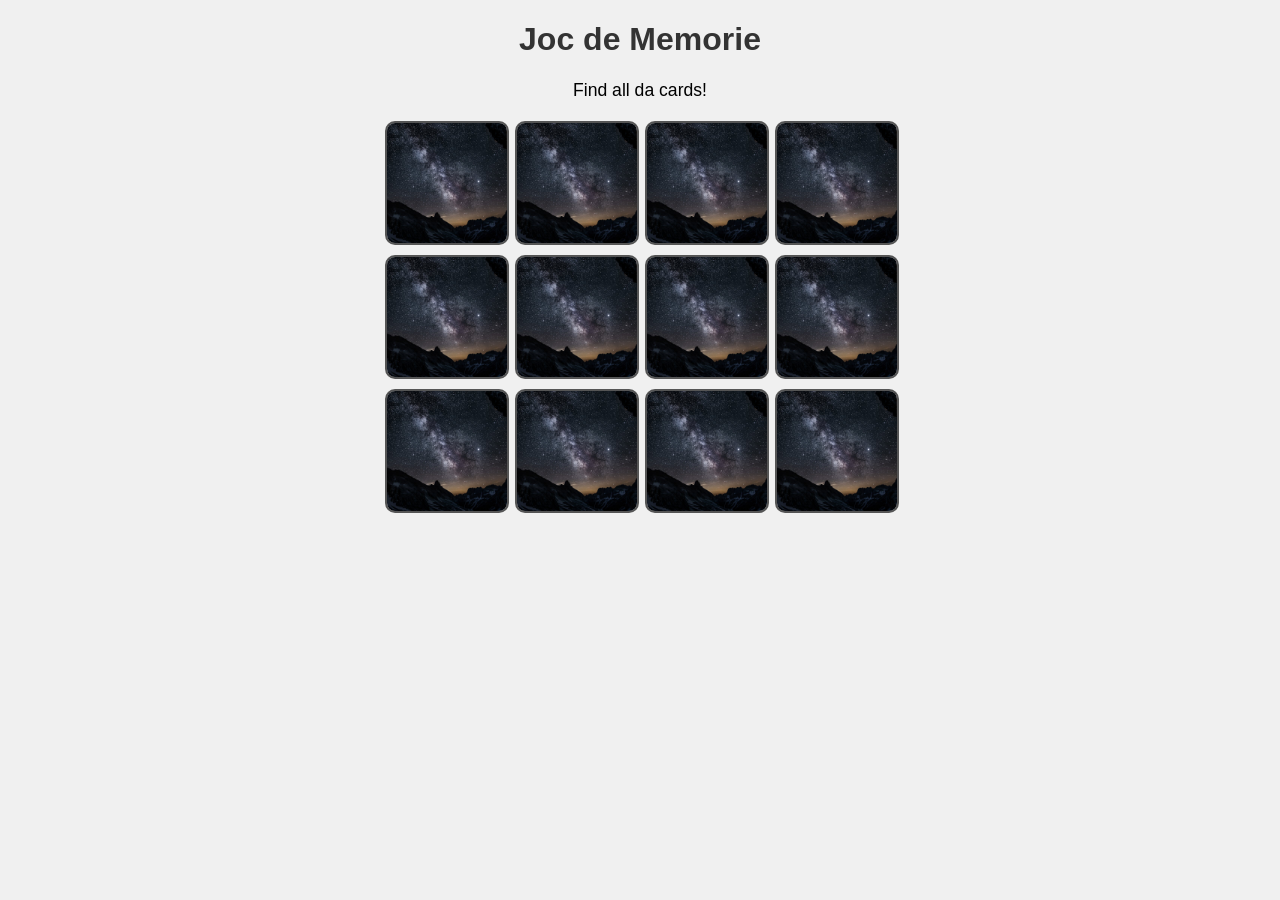
<file: index.html>
<!DOCTYPE html>
<html lang="ro">
<head>
  <meta charset="UTF-8">
  <meta name="viewport" content="width=device-width, initial-scale=1.0">
  <title>Joc de Memorie</title>
  <!-- Legătura către fișierul CSS -->
  <link rel="stylesheet" href="index.css">
  <!-- Legătura către fișierul JavaScript (defer pentru a încărca după HTML) -->
  <script defer src="index.js"></script>
</head>
<body>
  <!-- Titlul jocului -->
  <h1>Joc de Memorie</h1>
  <!-- Instrucțiuni scurte pentru jucător -->
  <p>Find all da cards!</p>

  <!-- Zona unde vor fi plasate cărțile (generată din JavaScript) -->
  <div id="game-board" class="game-board">
    <!-- Cărțile vor fi adăugate aici de scriptul JavaScript -->
  </div>
</body>
</html>
</file>
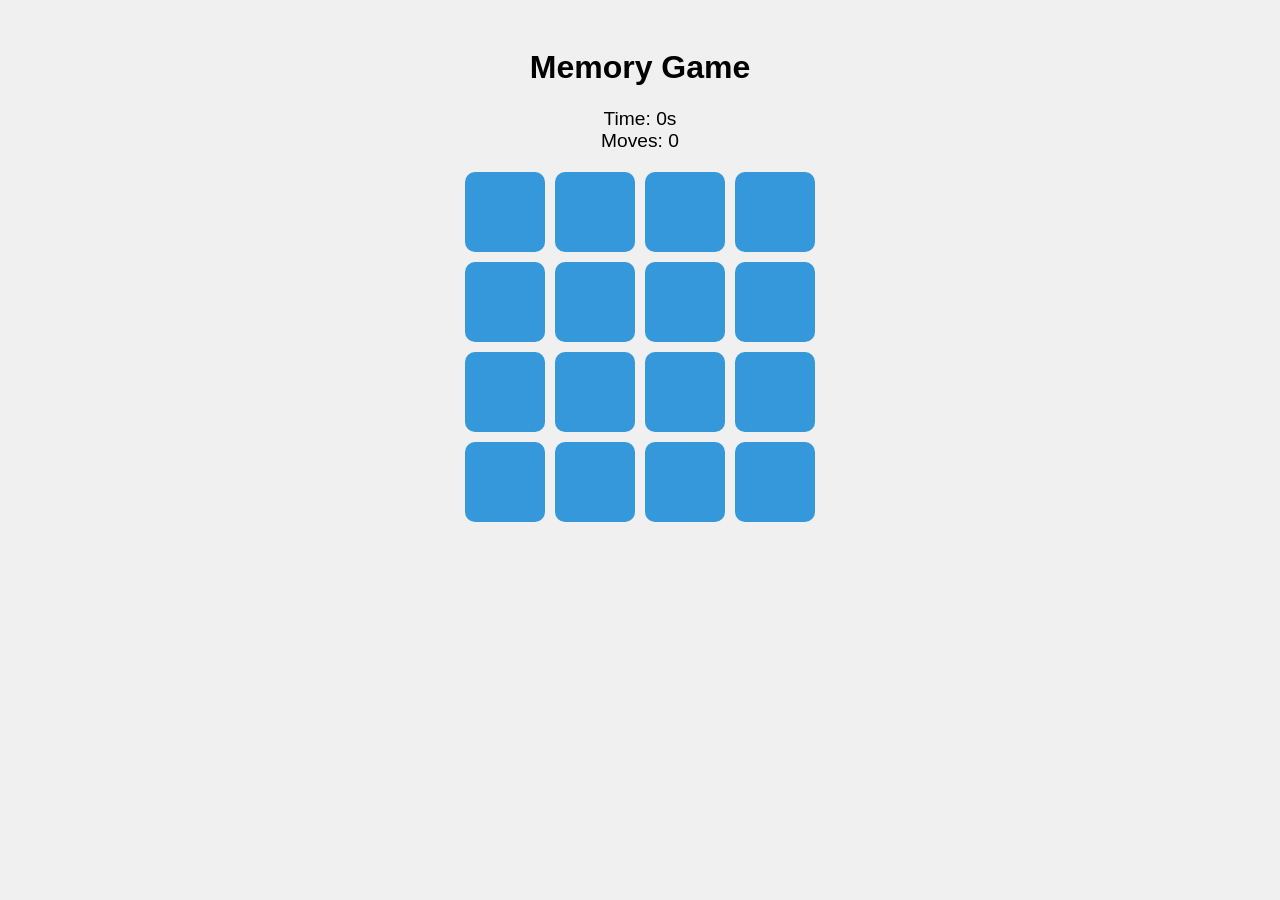
<file: var2/index2.html>
<!DOCTYPE html>
<html lang="en">
<head>
  <meta charset="UTF-8">
  <title>Memory Game</title>
  <link rel="stylesheet" href="index2.css">
</head>
<body>
  <h1>Memory Game</h1>
  
  <div class="stats">
    <div id="timer">Time: 0s</div>
    <div id="moves">Moves: 0</div>
  </div>

  <div class="game-board" id="gameBoard"></div>

  <div id="win-message">
    <h2>🎉 You won! 🎉</h2>
    <p id="final-stats"></p>
    <button onclick="restartGame()">Play Again</button>
  </div>

  <script src="index2.js"></script>
</body>
</html>
</file>
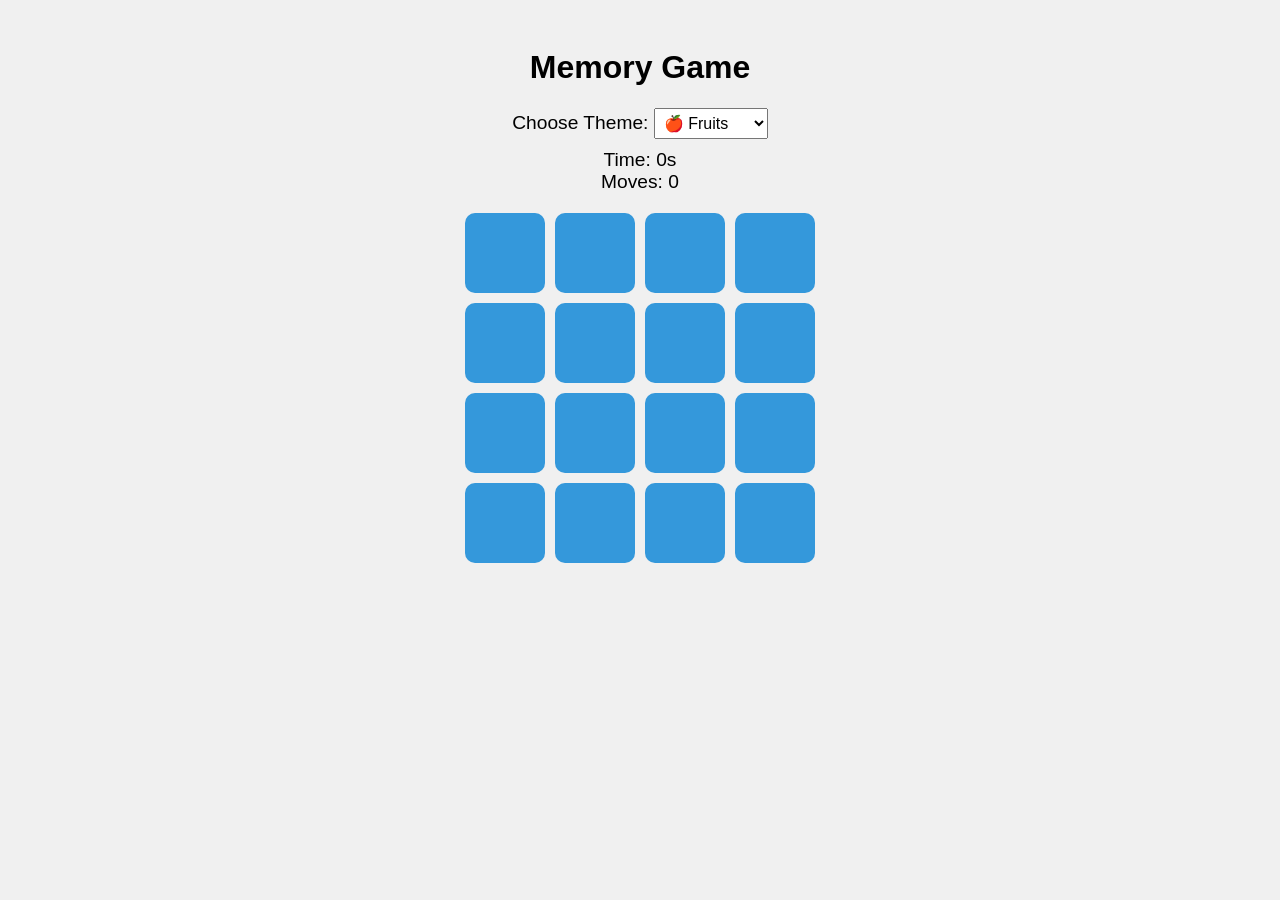
<file: var3/index3.html>
<!DOCTYPE html>
<html lang="en">
<head>
  <meta charset="UTF-8">
  <title>Memory Game</title>
  <link rel="stylesheet" href="index3.css">
</head>
<body>
  <h1>Memory Game</h1>

  <div class="stats">
    <label for="themeSelect">Choose Theme:</label>
    <select id="themeSelect">
      <option value="fruits">🍎 Fruits</option>
      <option value="animals">🐶 Animals</option>
      <option value="space">🚀 Space</option>
    </select>
    <div id="timer">Time: 0s</div>
    <div id="moves">Moves: 0</div>
  </div>

  <div class="game-board" id="gameBoard"></div>

  <div id="win-message">
    <h2>🎉 You won! 🎉</h2>
    <p id="final-stats"></p>
    <button onclick="restartGame()">Play Again</button>
  </div>

  <script src="index3.js"></script>
</body>
</html>
</file>
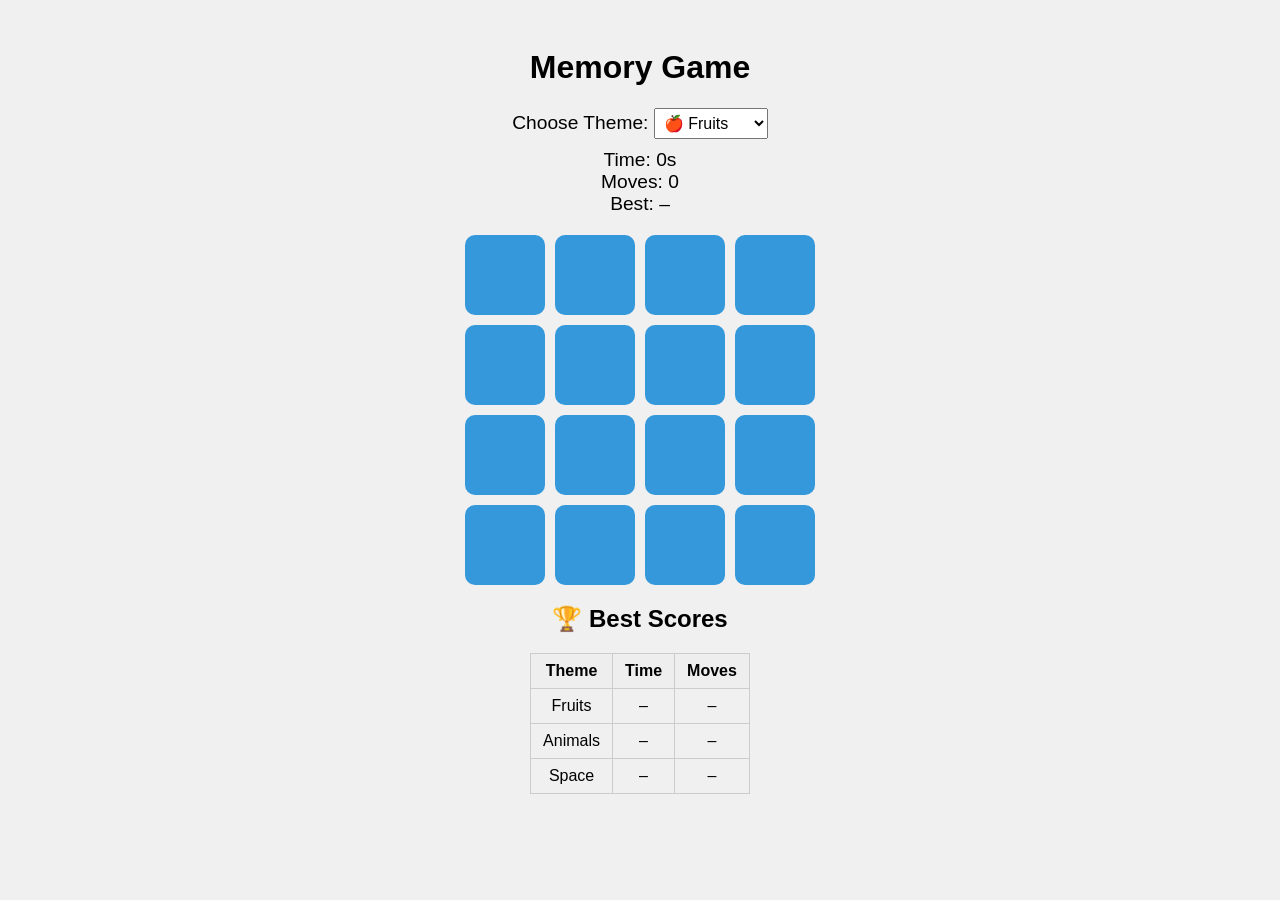
<file: var4/index4.html>
<!DOCTYPE html>
<html lang="en">

<head>
    <meta charset="UTF-8">
    <title>Memory Game</title>
    <link rel="stylesheet" href="index4.css">
</head>

<body>
    <h1>Memory Game</h1>

    <div class="stats">
        <label for="themeSelect">Choose Theme:</label>
        <select id="themeSelect">
            <option value="fruits">🍎 Fruits</option>
            <option value="animals">🐶 Animals</option>
            <option value="space">🚀 Space</option>
        </select>

        <div id="timer">Time: 0s</div>
        <div id="moves">Moves: 0</div>
        <div id="best-score">Best: –</div>
    </div>

    <div class="game-board" id="gameBoard"></div>

    <div id="win-message">
        <h2>🎉 You won! 🎉</h2>
        <p id="final-stats"></p>
        <button onclick="restartGame()">Play Again</button>
    </div>

    <h2>🏆 Best Scores</h2>
    <table id="scoreboard">
        <thead>
            <tr>
                <th>Theme</th>
                <th>Time</th>
                <th>Moves</th>
            </tr>
        </thead>
        <tbody>
            <tr>
                <td>Fruits</td>
                <td id="fruits-time">–</td>
                <td id="fruits-moves">–</td>
            </tr>
            <tr>
                <td>Animals</td>
                <td id="animals-time">–</td>
                <td id="animals-moves">–</td>
            </tr>
            <tr>
                <td>Space</td>
                <td id="space-time">–</td>
                <td id="space-moves">–</td>
            </tr>
        </tbody>
    </table>


    <script src="index4.js"></script>
</body>

</html>
</file>
<file: index.css>
/* Stiluri generale pentru pagină */
body {
  background-color: #f0f0f0;   /* Fundal gri deschis pentru contrast */
  font-family: Arial, sans-serif;
  text-align: center;         /* Centrează conținutul */
  margin: 20px;
}

/* Stil pentru titlu și instrucțiuni */
h1 {
  color: #333;
}
p {
  font-size: 1.1em;
  margin-bottom: 20px;
}

/* Containerul care ține cărțile de joc */
.game-board {
  /* Folosim CSS Grid pentru a aranja cărțile într-o grilă */
  display: grid;
  grid-template-columns: repeat(auto-fit, minmax(100px, 1fr));
  /* 4 coloane pe ecran mare; auto-fit le ajustează automat pe ecrane mici */
  grid-template-columns: repeat(4, 120px);
  grid-gap: 10px;             /* Spațiu de 10px între cartonașe */
  justify-content: center;    /* Centrează grila orizontal */
  margin: 0 auto;             /* Centrează grila în pagină */
}

/* Stil pentru fiecare carte (imagine) */
.game-board img.card {
  width: 120px;
  height: 120px;
  object-fit: cover;          /* În cazul în care imaginile nu sunt pătrate, le încadrăm în pătratul definit */
  cursor: pointer;            /* Schimbă cursorul la mână când treci peste o carte, indicând că poate fi clicată */
  border: 2px solid #555;
  border-radius: 10px;        /* Colțuri rotunjite pentru cartonașe */
  transition: transform 0.2s; /* Mică animație la hover */
}

/* Efect la trecerea cu mouse-ul: mărim puțin cartonașul */
.game-board img.card:hover {
  transform: scale(1.05);
}

/* Stil pentru cărțile care au fost potrivite (găsite) */
.game-board img.matched {
  opacity: 0.6;        /* Facem cartonașele găsite puțin transparente */
  cursor: default;     /* Cursor normal (nu mai arătăm mână pentru clic) */
  /* Pointer-events none face ca aceste cartonașe să nu mai primească click-uri */
  pointer-events: none;
}
</file>
<file: var2/index2.css>
body {
    font-family: sans-serif;
    text-align: center;
    background: #f0f0f0;
    padding: 20px;
  }
  
  .stats {
    margin-bottom: 10px;
    font-size: 1.2rem;
  }
  
  .game-board {
    display: grid;
    grid-template-columns: repeat(4, 80px);
    gap: 10px;
    justify-content: center;
    margin: 20px 0;
  }
  
  .card {
    width: 80px;
    height: 80px;
    background-color: #3498db;
    color: white;
    font-size: 2rem;
    display: flex;
    align-items: center;
    justify-content: center;
    cursor: pointer;
    border-radius: 10px;
    user-select: none;
  }
  
  .card.flipped {
    background-color: #2ecc71;
  }
  
  .card.matched {
    background-color: #95a5a6;
    cursor: default;
  }
  
  #win-message {
    display: none;
    background: white;
    border: 2px solid #2ecc71;
    padding: 20px;
    margin-top: 20px;
    border-radius: 12px;
  }
</file>
<file: var3/index3.css>
body {
    font-family: sans-serif;
    text-align: center;
    background: #f0f0f0;
    padding: 20px;
  }
  
  .stats {
    margin-bottom: 10px;
    font-size: 1.2rem;
  }
  
  #themeSelect {
    margin-bottom: 10px;
    padding: 5px;
    font-size: 1rem;
  }
  
  .game-board {
    display: grid;
    grid-template-columns: repeat(4, 80px);
    gap: 10px;
    justify-content: center;
    margin: 20px 0;
  }
  
  .card {
    width: 80px;
    height: 80px;
    background-color: #3498db;
    color: white;
    font-size: 2rem;
    display: flex;
    align-items: center;
    justify-content: center;
    cursor: pointer;
    border-radius: 10px;
    user-select: none;
  }
  
  .card.flipped {
    background-color: #2ecc71;
  }
  
  .card.matched {
    background-color: #95a5a6;
    cursor: default;
  }
  
  #win-message {
    display: none;
    background: white;
    border: 2px solid #2ecc71;
    padding: 20px;
    margin-top: 20px;
    border-radius: 12px;
  }
</file>
<file: var4/index4.css>
body {
    font-family: sans-serif;
    text-align: center;
    background: #f0f0f0;
    padding: 20px;
  }
  
  .stats {
    margin-bottom: 10px;
    font-size: 1.2rem;
  }
  
  #themeSelect {
    margin-bottom: 10px;
    padding: 5px;
    font-size: 1rem;
  }
  
  .game-board {
    display: grid;
    grid-template-columns: repeat(4, 80px);
    gap: 10px;
    justify-content: center;
    margin: 20px 0;
  }
  
  .card {
    width: 80px;
    height: 80px;
    background-color: #3498db;
    color: white;
    font-size: 2rem;
    display: flex;
    align-items: center;
    justify-content: center;
    cursor: pointer;
    border-radius: 10px;
    user-select: none;
  }
  
  .card.flipped {
    background-color: #2ecc71;
  }
  
  .card.matched {
    background-color: #95a5a6;
    cursor: default;
  }
  
  #win-message {
    display: none;
    background: white;
    border: 2px solid #2ecc71;
    padding: 20px;
    margin-top: 20px;
    border-radius: 12px;
  }
  
  table {
    margin: 20px auto;
    border-collapse: collapse;
    font-size: 1rem;
  }
  
  th, td {
    border: 1px solid #ccc;
    padding: 8px 12px;
  }
  
  th {
    background-color: #eee;
  }
</file>
